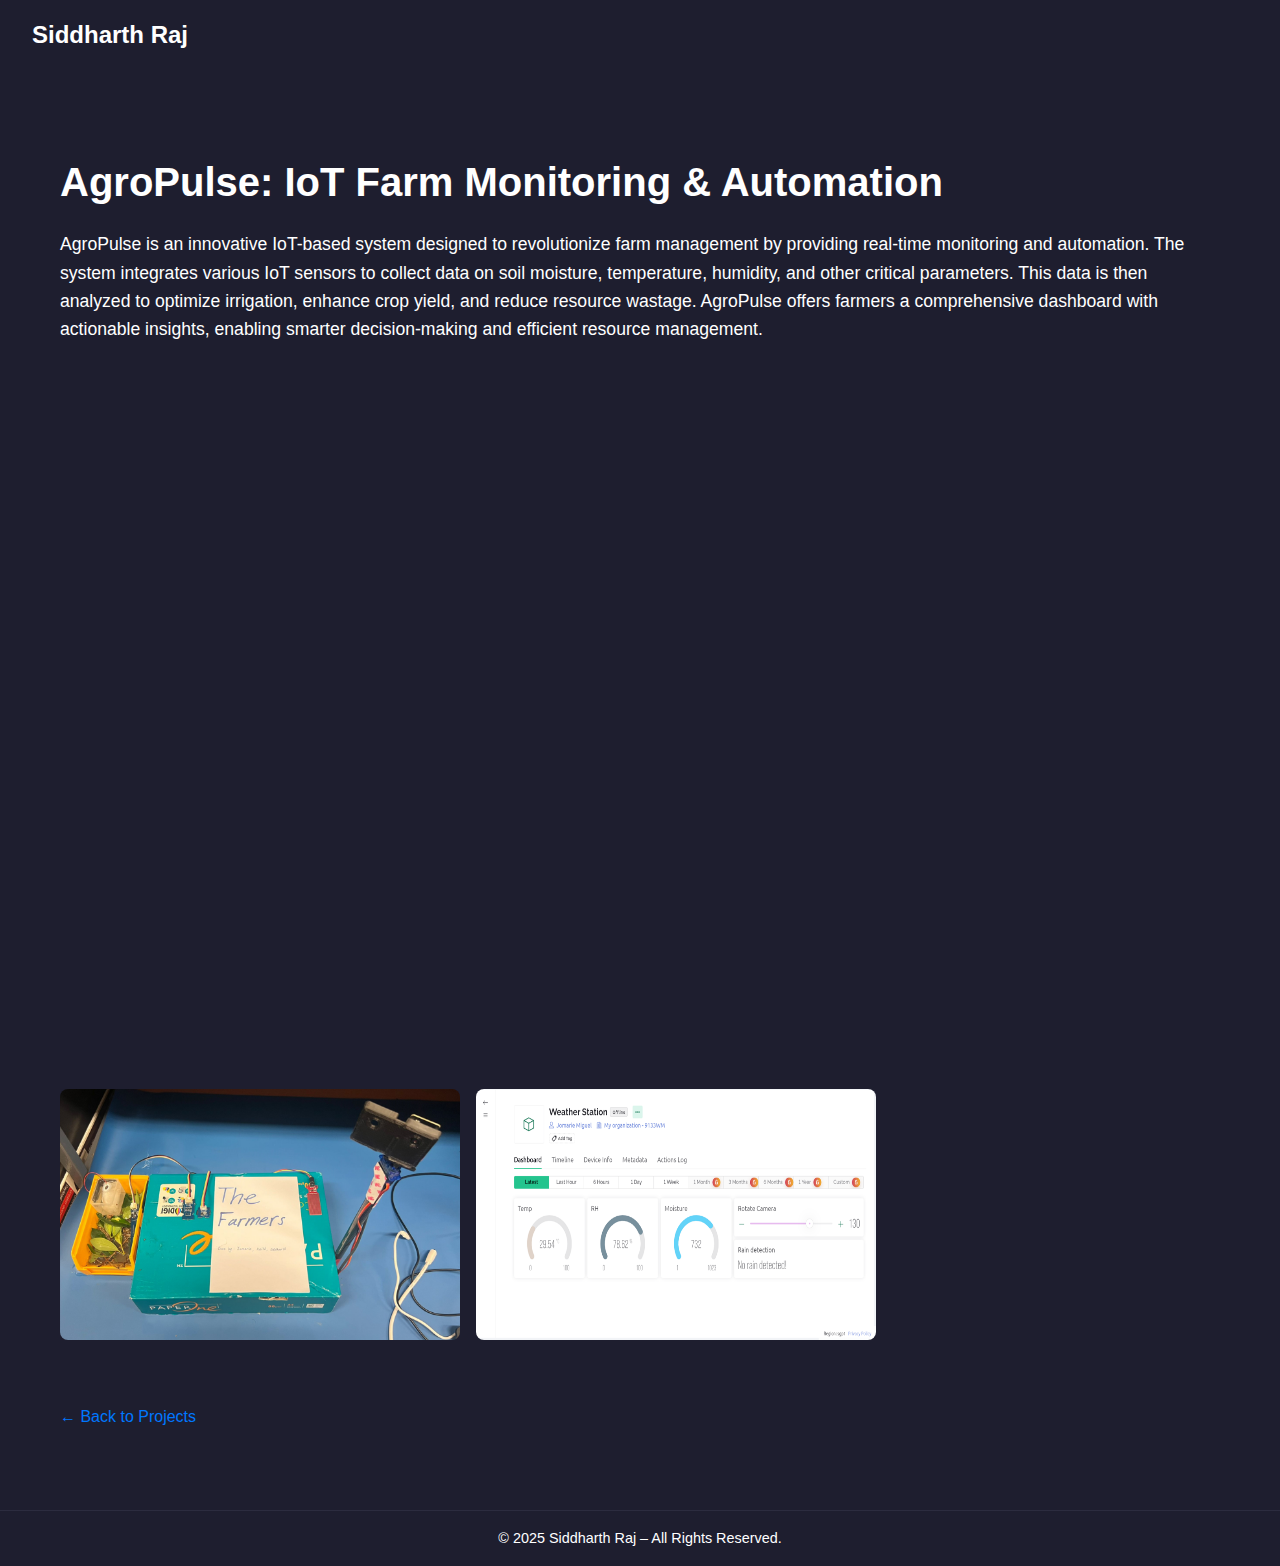
<file: agro-pulse.html>
<!DOCTYPE html>
<html lang="en">
<head>
  <meta charset="UTF-8" />
  <meta name="viewport" content="width=device-width, initial-scale=1.0" />
  <title>AgroPulse: IoT Farm Monitoring & Automation | Portfolio</title>
  <link rel="stylesheet" href="style.css" />
  <style>
    .project-detail { padding: 80px 20px; max-width: 1200px; margin: 0 auto; }
    .project-detail h1 { font-size: 2.5rem; margin-bottom: 1rem; }
    .project-description { margin-bottom: 2rem; font-size: 1.1rem; line-height: 1.6; }
    .project-video { margin-bottom: 2rem; }
    /* Optional: Make embedded YouTube video responsive */
    .video-container {
      position: relative;
      padding-bottom: 56.25%;
      padding-top: 30px;
      height: 0;
      overflow: hidden;
      border-radius: 8px;
    }
    .video-container iframe, 
    .video-container object, 
    .video-container embed {
      position: absolute;
      top: 0;
      left: 0;
      width: 100%;
      height: 100%;
    }
    .project-gallery { display: flex; flex-wrap: wrap; gap: 1rem; margin-bottom: 2rem; }
    .project-gallery img { width: 100%; max-width: 400px; border-radius: 8px; }
    .back-link { margin-top: 2rem; display: inline-block; color: #0077ff; }
  </style>
</head>
<body>
  <header class="header">
    <nav class="navbar">
      <div class="logo"><a href="index.html">Siddharth Raj</a></div>
    </nav>
  </header>

  <section class="project-detail">
    <h1>AgroPulse: IoT Farm Monitoring & Automation</h1>
    <p class="project-description">
      AgroPulse is an innovative IoT-based system designed to revolutionize farm management by providing real-time monitoring and automation. The system integrates various IoT sensors to collect data on soil moisture, temperature, humidity, and other critical parameters. This data is then analyzed to optimize irrigation, enhance crop yield, and reduce resource wastage. AgroPulse offers farmers a comprehensive dashboard with actionable insights, enabling smarter decision-making and efficient resource management.
    </p>
    
    <!-- Embedded YouTube Video Section -->
    <div class="project-video">
      <div class="video-container">
        <!-- Replace YOUR_VIDEO_ID with the actual video ID -->
        <iframe src="https://www.youtube.com/embed/AAHqD9j9gGQ" 
                title="AgroPulse Demo Video" 
                frameborder="0" 
                allow="accelerometer; autoplay; clipboard-write; encrypted-media; gyroscope; picture-in-picture" 
                allowfullscreen>
        </iframe>
      </div>
    </div>
    
    <div class="project-gallery">
      <img src="images/IOT/Display.png" alt="AgroPulse Screenshot 1" />
      <img src="images/IOT/Analytics.png" alt="AgroPulse Screenshot 2" />
      <!-- Additional images as needed -->
    </div>
    <a href="index.html#projects" class="back-link">← Back to Projects</a>
  </section>

  <footer class="footer">
    <p>© 2025 Siddharth Raj – All Rights Reserved.</p>
  </footer>
</body>
</html>
</file>
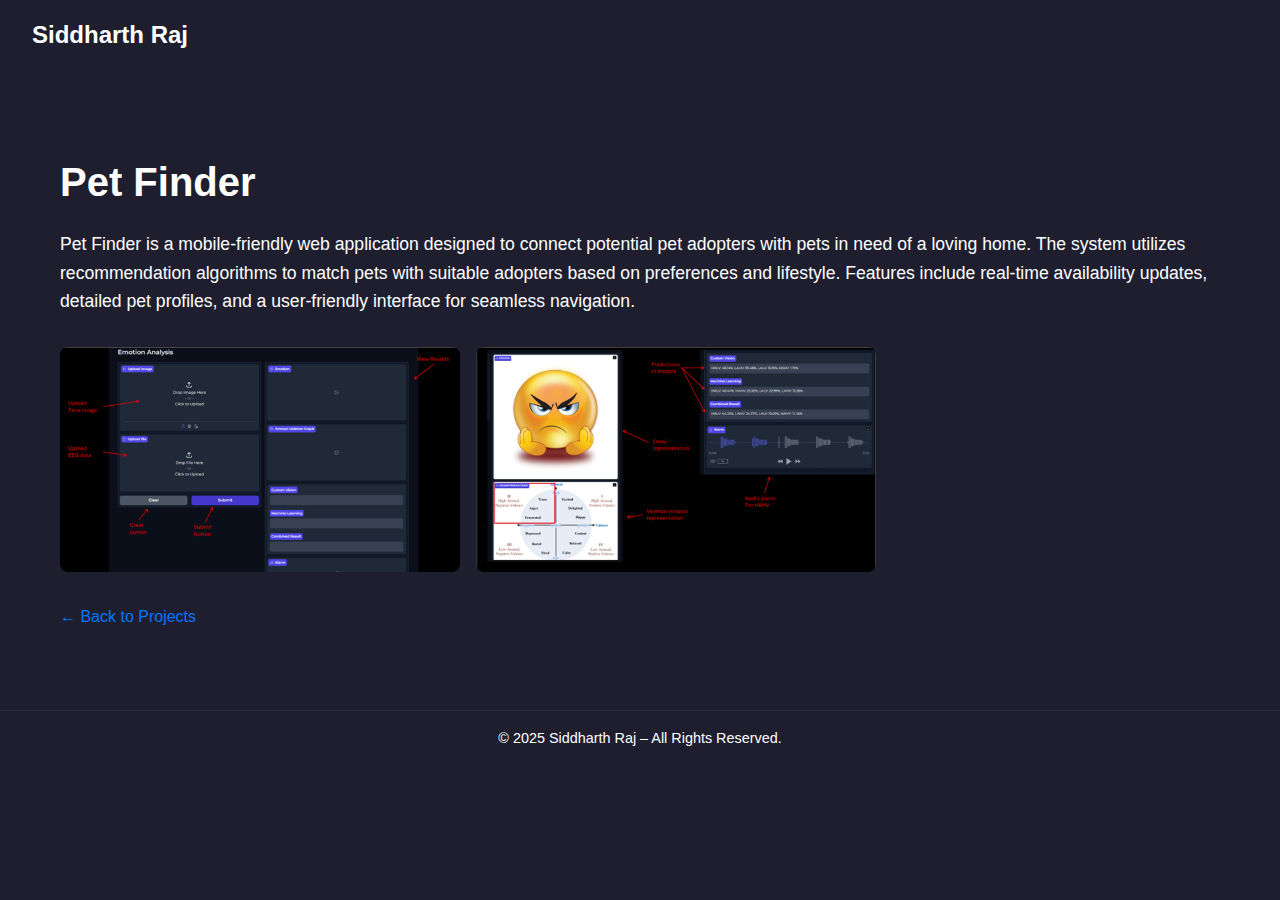
<file: emotion-detection.html>
<!DOCTYPE html>
<html lang="en">
<head>
  <meta charset="UTF-8" />
  <meta name="viewport" content="width=device-width, initial-scale=1.0" />
  <title>Pet Finder | Portfolio</title>
  <link rel="stylesheet" href="style.css" />
  <style>
    /* Additional styles for project detail pages */
    .project-detail { padding: 80px 20px; max-width: 1200px; margin: 0 auto; }
    .project-detail h1 { font-size: 2.5rem; margin-bottom: 1rem; }
    .project-description { margin-bottom: 2rem; font-size: 1.1rem; line-height: 1.6; }
    .project-gallery { display: flex; flex-wrap: wrap; gap: 1rem; }
    .project-gallery img { width: 100%; max-width: 400px; border-radius: 8px; }
    .back-link { margin-top: 2rem; display: inline-block; color: #0077ff; }
  </style>
</head>
<body>
  <header class="header">
    <nav class="navbar">
      <div class="logo"><a href="index.html">Siddharth Raj</a></div>
    </nav>
  </header>

  <section class="project-detail">
    <h1>Pet Finder</h1>
    <p class="project-description">
      Pet Finder is a mobile-friendly web application designed to connect potential pet adopters with pets in need of a loving home. The system utilizes recommendation algorithms to match pets with suitable adopters based on preferences and lifestyle. Features include real-time availability updates, detailed pet profiles, and a user-friendly interface for seamless navigation.
    </p>
    <div class="project-gallery">
      <img src="images\EmotionDetection\ApplicationInterface.png" alt="Pet Finder Screenshot 1" />
      <img src="images\EmotionDetection\PredictionResults.png" alt="Pet Finder Screenshot 2" />
      <!-- Additional images as needed -->
    </div>
    <a href="index.html#projects" class="back-link">← Back to Projects</a>
  </section>

  <footer class="footer">
    <p>© 2025 Siddharth Raj – All Rights Reserved.</p>
  </footer>
</body>
</html>
</file>
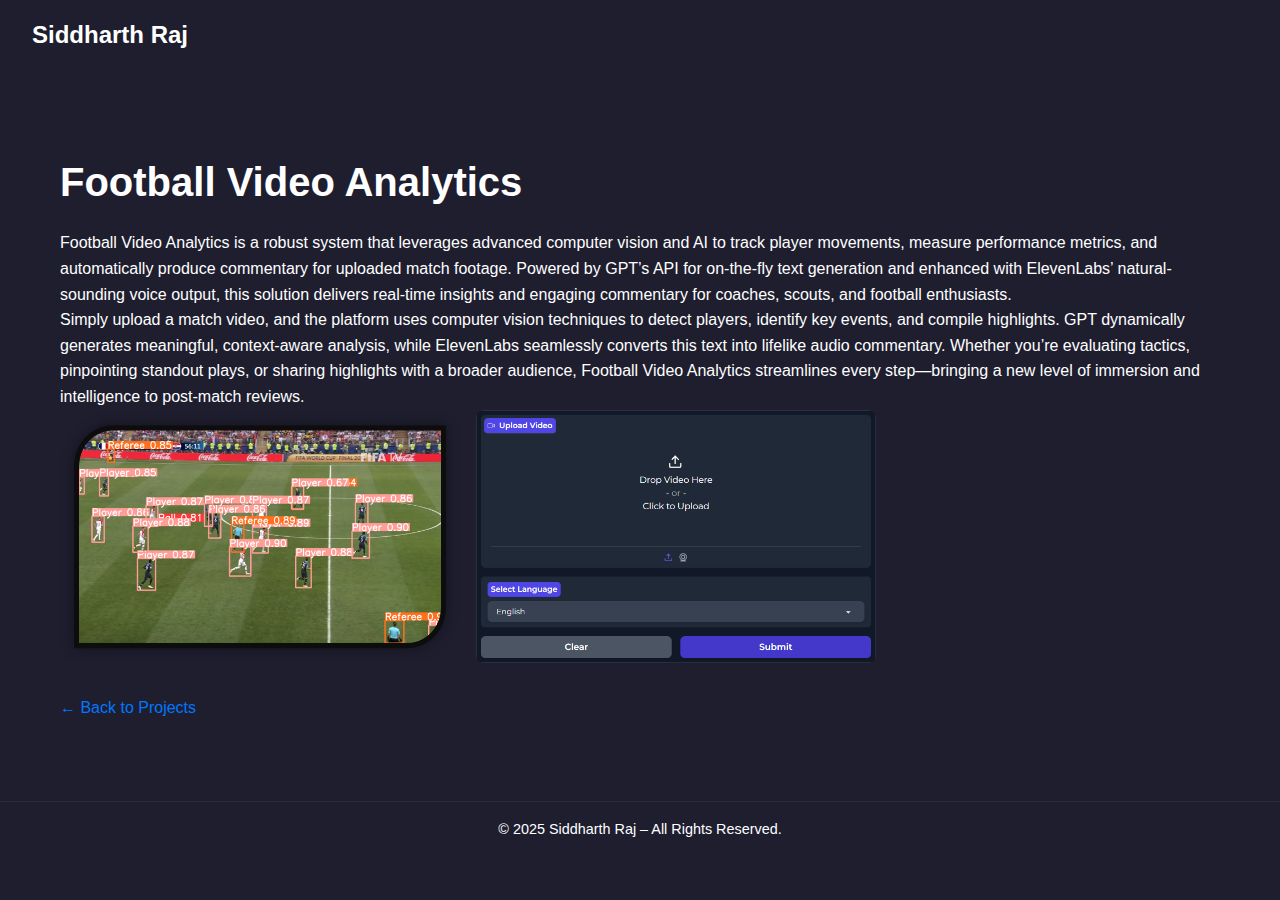
<file: football-video-analytics.html>
<!DOCTYPE html>
<html lang="en">
<head>
  <meta charset="UTF-8" />
  <meta name="viewport" content="width=device-width, initial-scale=1.0" />
  <title>Football Video Analytics | Portfolio</title>
  <link rel="stylesheet" href="style.css" />
  <style>
    /* Additional styles for project detail pages */
    .project-detail { padding: 80px 20px; max-width: 1200px; margin: 0 auto; }
    .project-detail h1 { font-size: 2.5rem; margin-bottom: 1rem; }
    .project-description { margin-bottom: 2rem; font-size: 1.1rem; line-height: 1.6; }
    .project-gallery { display: flex; flex-wrap: wrap; gap: 1rem; }
    .project-gallery img { width: 100%; max-width: 400px; border-radius: 8px; }
    .back-link { margin-top: 2rem; display: inline-block; color: #0077ff; }
  </style>
</head>
<body>
  <header class="header">
    <nav class="navbar">
      <div class="logo"><a href="index.html">Siddharth Raj</a></div>
    </nav>
  </header>

  <section class="project-detail">
    <h1>Football Video Analytics</h1>
    <p>
      Football Video Analytics is a robust system that leverages advanced computer vision and AI to track player movements, measure performance metrics, and automatically produce commentary for uploaded match footage. Powered by GPT’s API for on-the-fly text generation and enhanced with ElevenLabs’ natural-sounding voice output, this solution delivers real-time insights and engaging commentary for coaches, scouts, and football enthusiasts.
    </p>
    <p>
      Simply upload a match video, and the platform uses computer vision techniques to detect players, identify key events, and compile highlights. GPT dynamically generates meaningful, context-aware analysis, while ElevenLabs seamlessly converts this text into lifelike audio commentary. Whether you’re evaluating tactics, pinpointing standout plays, or sharing highlights with a broader audience, Football Video Analytics streamlines every step—bringing a new level of immersion and intelligence to post-match reviews.
    </p>
    <div class="project-gallery">
      <img src="images\FootballAnalytics\PlayerDetection.png" alt="Pet Finder Screenshot 1" />
      <img src="images\FootballAnalytics\UserInterface.png" alt="Pet Finder Screenshot 2" />
      <!-- Additional images as needed -->
    </div>
    <a href="index.html#projects" class="back-link">← Back to Projects</a>
  </section>

  <footer class="footer">
    <p>© 2025 Siddharth Raj – All Rights Reserved.</p>
  </footer>
</body>
</html>
</file>
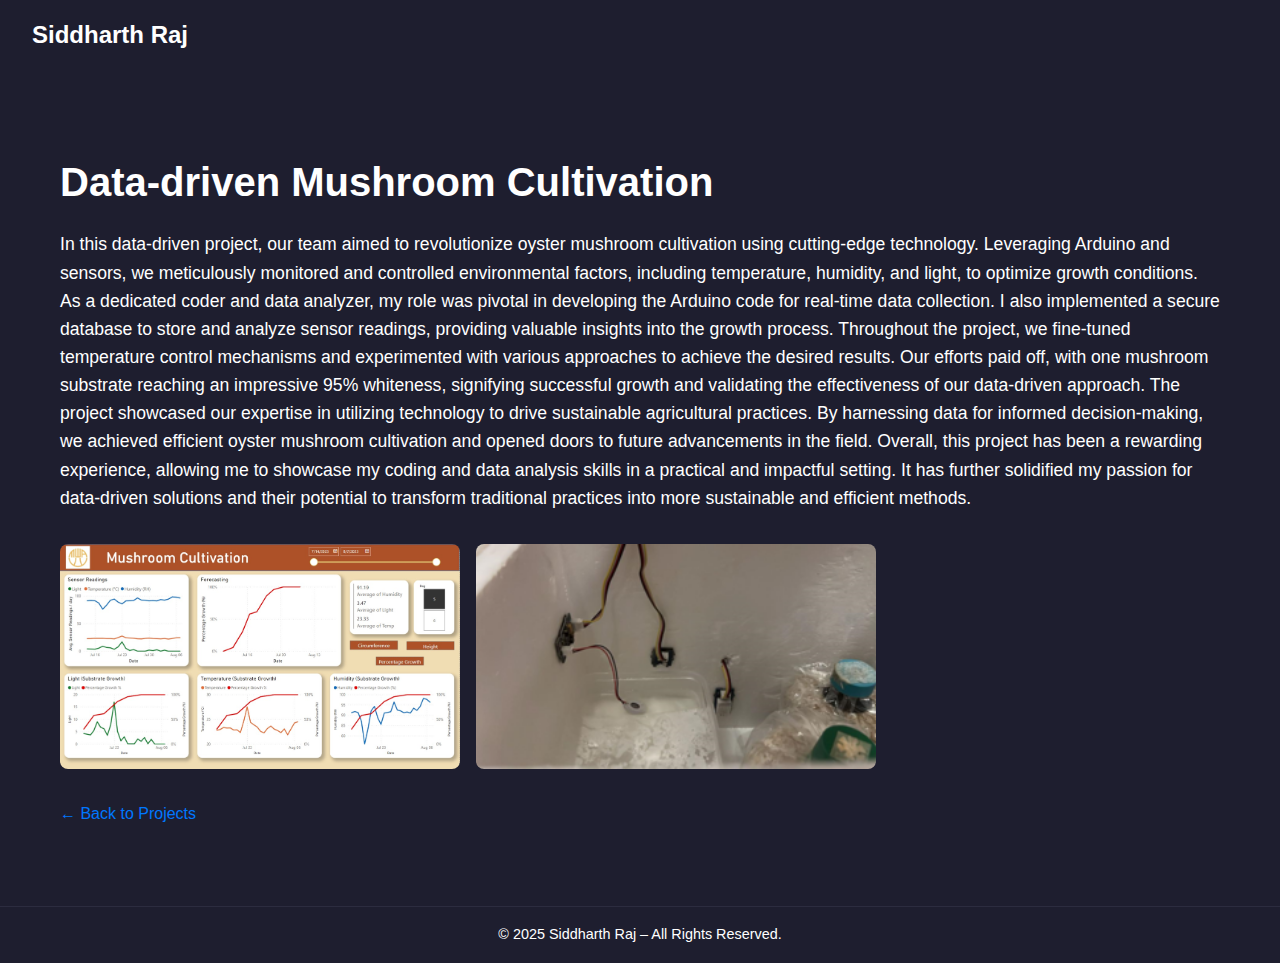
<file: mushroom-cultivation.html>
<!DOCTYPE html>
<html lang="en">
<head>
  <meta charset="UTF-8" />
  <meta name="viewport" content="width=device-width, initial-scale=1.0" />
  <title>Data-driven Mushroom Cultivation | Portfolio</title>
  <link rel="stylesheet" href="style.css" />
  <style>
    /* Additional styles for project detail pages */
    .project-detail { padding: 80px 20px; max-width: 1200px; margin: 0 auto; }
    .project-detail h1 { font-size: 2.5rem; margin-bottom: 1rem; }
    .project-description { margin-bottom: 2rem; font-size: 1.1rem; line-height: 1.6; }
    .project-gallery { display: flex; flex-wrap: wrap; gap: 1rem; }
    .project-gallery img { width: 100%; max-width: 400px; border-radius: 8px; }
    .back-link { margin-top: 2rem; display: inline-block; color: #0077ff; }
  </style>
</head>
<body>
  <header class="header">
    <nav class="navbar">
      <div class="logo"><a href="index.html">Siddharth Raj</a></div>
    </nav>
  </header>

  <section class="project-detail">
    <h1>Data-driven Mushroom Cultivation</h1>
    <p class="project-description">
        In this data-driven project, our team aimed to revolutionize oyster mushroom cultivation using cutting-edge technology. Leveraging Arduino and sensors, we meticulously monitored and controlled environmental factors, including temperature, humidity, and light, to optimize growth conditions.

        As a dedicated coder and data analyzer, my role was pivotal in developing the Arduino code for real-time data collection. I also implemented a secure database to store and analyze sensor readings, providing valuable insights into the growth process.
        
        
        Throughout the project, we fine-tuned temperature control mechanisms and experimented with various approaches to achieve the desired results. Our efforts paid off, with one mushroom substrate reaching an impressive 95% whiteness, signifying successful growth and validating the effectiveness of our data-driven approach.
        
        
        The project showcased our expertise in utilizing technology to drive sustainable agricultural practices. By harnessing data for informed decision-making, we achieved efficient oyster mushroom cultivation and opened doors to future advancements in the field.
        
        
        Overall, this project has been a rewarding experience, allowing me to showcase my coding and data analysis skills in a practical and impactful setting. It has further solidified my passion for data-driven solutions and their potential to transform traditional practices into more sustainable and efficient methods.    </p>
    <div class="project-gallery">
      <img src="images\MushroomCultivation\Dashboard.png" alt="Pet Finder Screenshot 1" />
      <img src="images\MushroomCultivation\Design2.png" alt="Pet Finder Screenshot 2" />
      <!-- Additional images as needed -->
    </div>
    <a href="index.html#projects" class="back-link">← Back to Projects</a>
  </section>

  <footer class="footer">
    <p>© 2025 Siddharth Raj – All Rights Reserved.</p>
  </footer>
</body>
</html>
</file>
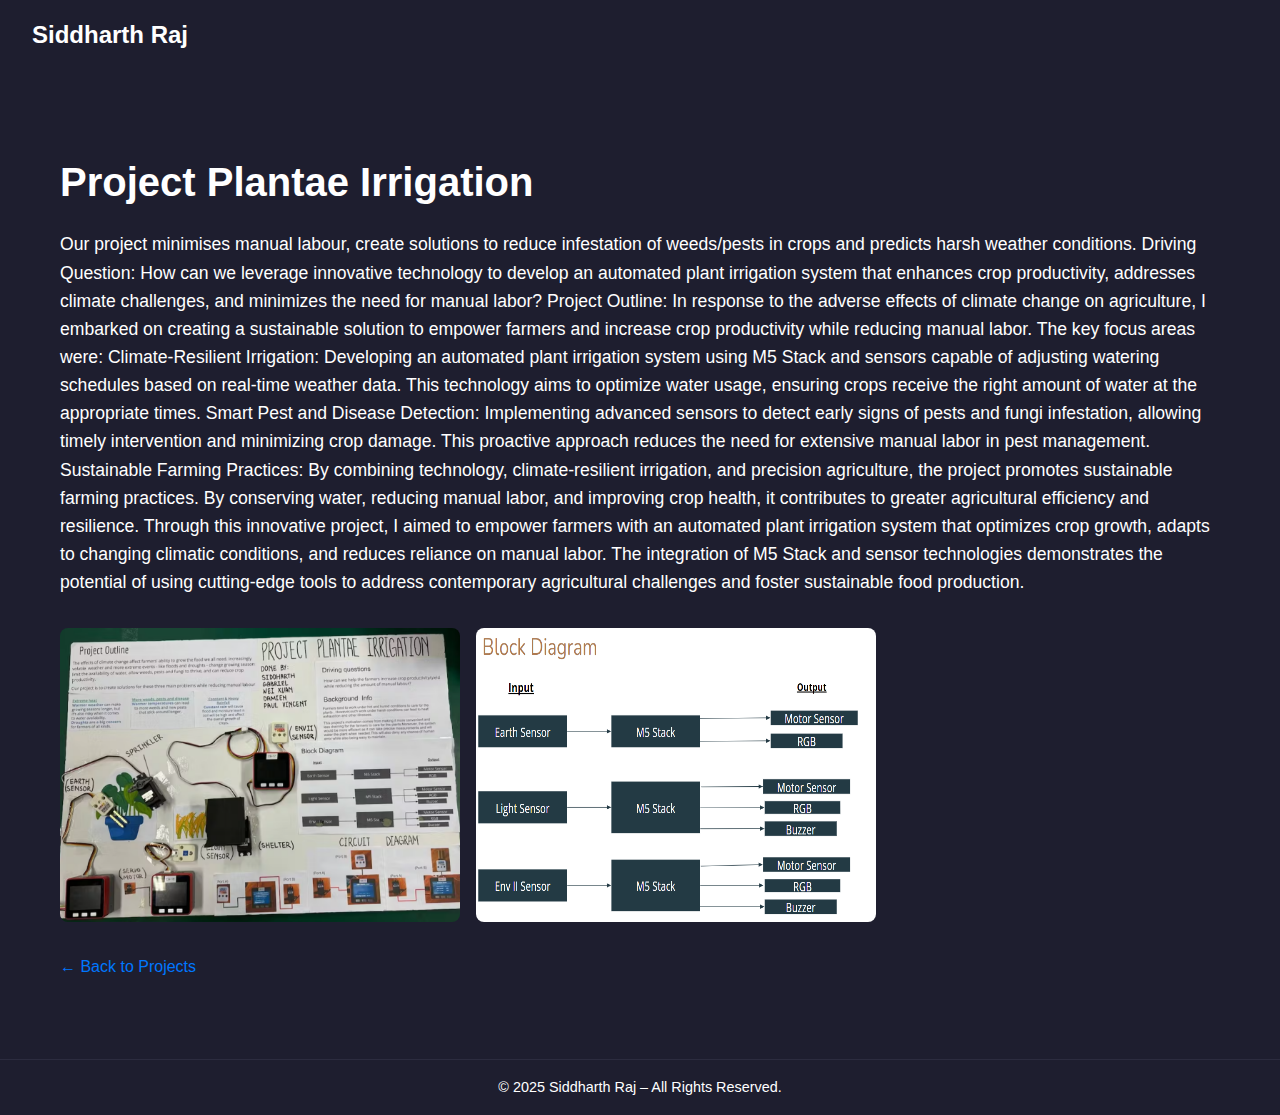
<file: plantae-irrigation.html>
<!DOCTYPE html>
<html lang="en">
<head>
  <meta charset="UTF-8" />
  <meta name="viewport" content="width=device-width, initial-scale=1.0" />
  <title>Project Plantae Irrigation | Portfolio</title>
  <link rel="stylesheet" href="style.css" />
  <style>
    /* Additional styles for project detail pages */
    .project-detail { padding: 80px 20px; max-width: 1200px; margin: 0 auto; }
    .project-detail h1 { font-size: 2.5rem; margin-bottom: 1rem; }
    .project-description { margin-bottom: 2rem; font-size: 1.1rem; line-height: 1.6; }
    .project-gallery { display: flex; flex-wrap: wrap; gap: 1rem; }
    .project-gallery img { width: 100%; max-width: 400px; border-radius: 8px; }
    .back-link { margin-top: 2rem; display: inline-block; color: #0077ff; }
  </style>
</head>
<body>
  <header class="header">
    <nav class="navbar">
      <div class="logo"><a href="index.html">Siddharth Raj</a></div>
    </nav>
  </header>

  <section class="project-detail">
    <h1>Project Plantae Irrigation</h1>
    <p class="project-description">
        Our project minimises manual labour, create solutions to reduce infestation of weeds/pests in crops and predicts harsh weather conditions.

        Driving Question:
        
        How can we leverage innovative technology to develop an automated plant irrigation system that enhances crop productivity, addresses climate challenges, and minimizes the need for manual labor?
        
        Project Outline:
        
        In response to the adverse effects of climate change on agriculture, I embarked on creating a sustainable solution to empower farmers and increase crop productivity while reducing manual labor. The key focus areas were:
        
        Climate-Resilient Irrigation: Developing an automated plant irrigation system using M5 Stack and sensors capable of adjusting watering schedules based on real-time weather data. This technology aims to optimize water usage, ensuring crops receive the right amount of water at the appropriate times.
        
        
        Smart Pest and Disease Detection: Implementing advanced sensors to detect early signs of pests and fungi infestation, allowing timely intervention and minimizing crop damage. This proactive approach reduces the need for extensive manual labor in pest management.
        
        
        Sustainable Farming Practices: By combining technology, climate-resilient irrigation, and precision agriculture, the project promotes sustainable farming practices. By conserving water, reducing manual labor, and improving crop health, it contributes to greater agricultural efficiency and resilience.
        
        Through this innovative project, I aimed to empower farmers with an automated plant irrigation system that optimizes crop growth, adapts to changing climatic conditions, and reduces reliance on manual labor. The integration of M5 Stack and sensor technologies demonstrates the potential of using cutting-edge tools to address contemporary agricultural challenges and foster sustainable food production.    </p>
    <div class="project-gallery">
      <img src="images\PlantaeIrrigation\ProjectPlantaeIrrigation.png" alt="Pet Finder Screenshot 1" />
      <img src="images\PlantaeIrrigation\BlockDiagram.png" alt="Pet Finder Screenshot 2" />
      <!-- Additional images as needed -->
    </div>
    <a href="index.html#projects" class="back-link">← Back to Projects</a>
  </section>

  <footer class="footer">
    <p>© 2025 Siddharth Raj – All Rights Reserved.</p>
  </footer>
</body>
</html>
</file>
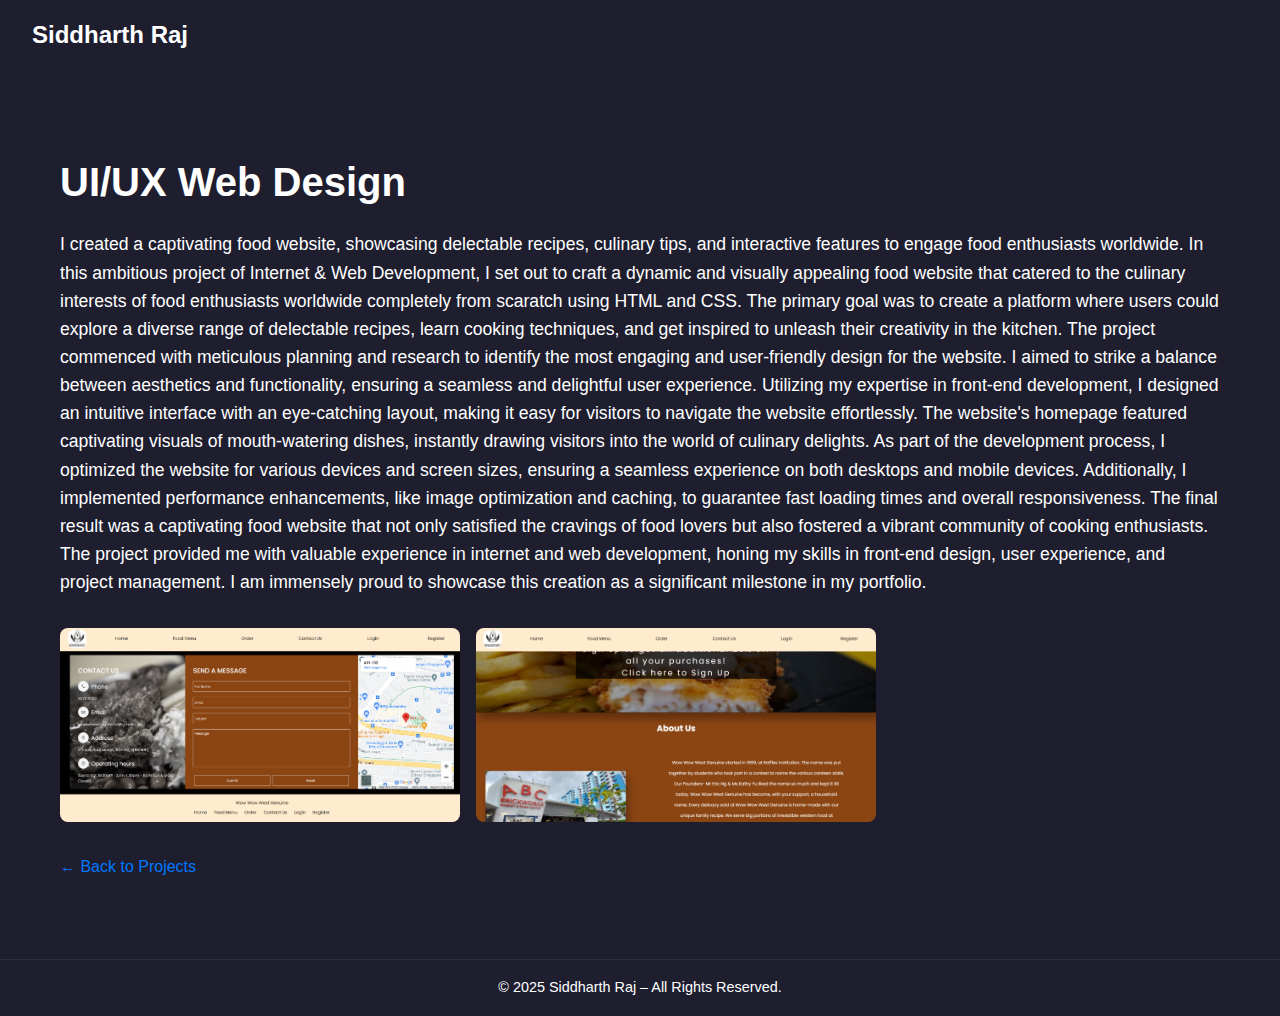
<file: ui-ux-web-design.html>
<!DOCTYPE html>
<html lang="en">
<head>
  <meta charset="UTF-8" />
  <meta name="viewport" content="width=device-width, initial-scale=1.0" />
  <title>UI/UX Web Design | Portfolio</title>
  <link rel="stylesheet" href="style.css" />
  <style>
    /* Additional styles for project detail pages */
    .project-detail { padding: 80px 20px; max-width: 1200px; margin: 0 auto; }
    .project-detail h1 { font-size: 2.5rem; margin-bottom: 1rem; }
    .project-description { margin-bottom: 2rem; font-size: 1.1rem; line-height: 1.6; }
    .project-gallery { display: flex; flex-wrap: wrap; gap: 1rem; }
    .project-gallery img { width: 100%; max-width: 400px; border-radius: 8px; }
    .back-link { margin-top: 2rem; display: inline-block; color: #0077ff; }
  </style>
</head>
<body>
  <header class="header">
    <nav class="navbar">
      <div class="logo"><a href="index.html">Siddharth Raj</a></div>
    </nav>
  </header>

  <section class="project-detail">
    <h1>UI/UX Web Design    </h1>
    <p class="project-description">
        I created a captivating food website, showcasing delectable recipes, culinary tips, and interactive features to engage food enthusiasts worldwide.

        In this ambitious project of Internet & Web Development, I set out to craft a dynamic and visually appealing food website that catered to the culinary interests of food enthusiasts worldwide completely from scaratch using HTML and CSS. The primary goal was to create a platform where users could explore a diverse range of delectable recipes, learn cooking techniques, and get inspired to unleash their creativity in the kitchen.
        
        
        The project commenced with meticulous planning and research to identify the most engaging and user-friendly design for the website. I aimed to strike a balance between aesthetics and functionality, ensuring a seamless and delightful user experience. Utilizing my expertise in front-end development, I designed an intuitive interface with an eye-catching layout, making it easy for visitors to navigate the website effortlessly.
        
        
        The website's homepage featured captivating visuals of mouth-watering dishes, instantly drawing visitors into the world of culinary delights. As part of the development process, I optimized the website for various devices and screen sizes, ensuring a seamless experience on both desktops and mobile devices. Additionally, I implemented performance enhancements, like image optimization and caching, to guarantee fast loading times and overall responsiveness.
        
        
        The final result was a captivating food website that not only satisfied the cravings of food lovers but also fostered a vibrant community of cooking enthusiasts. The project provided me with valuable experience in internet and web development, honing my skills in front-end design, user experience, and project management. I am immensely proud to showcase this creation as a significant milestone in my portfolio.    </p>
    <div class="project-gallery">
      <img src="images\UIUX\ContactUs.png" alt="Pet Finder Screenshot 1" />
      <img src="images\UIUX\Home.png" alt="Pet Finder Screenshot 2" />
      <!-- Additional images as needed -->
    </div>
    <a href="index.html#projects" class="back-link">← Back to Projects</a>
  </section>

  <footer class="footer">
    <p>© 2025 Siddharth Raj – All Rights Reserved.</p>
  </footer>
</body>
</html>
</file>
<file: style.css>
/* RESET */
* {
  margin: 0;
  padding: 0;
  box-sizing: border-box;
}

/* BODY */
body {
  font-family: "Roboto", sans-serif;
  background-color: #1e1e2f;
  color: #ffffff;
  line-height: 1.6;
  overflow-x: hidden;
  transition: background-color 0.5s ease, color 0.5s ease;
}

/* LINKS */
a {
  color: inherit;
  text-decoration: none;
}

/* THEME TOGGLE BUTTON */
#theme-toggle {
  position: fixed;
  top: 20px;
  right: 600px;
  z-index: 1000;
  background: none;
  border: none;
  outline: none;
  cursor: pointer;
}
#theme-toggle img {
  width: 40px;
  height: 40px;
  transition: transform 0.5s ease;
}

/* HEADER / NAVBAR */
.header {
  position: sticky;
  top: 0;
  z-index: 999;
  background-color: #1e1e2f;
}
.navbar {
  display: flex;
  justify-content: space-between;
  align-items: center;
  padding: 1rem 2rem;
}
.logo {
  font-size: 1.5rem;
  font-weight: 700;
  font-family: "Orbitron", sans-serif;
}
.nav-links {
  list-style: none;
  display: flex;
  gap: 1.5rem;
}
.nav-links li a {
  font-weight: 500;
  transition: color 0.3s;
}
.nav-links li a:hover {
  color: #2dcecc;
}

/* SECTIONS */
section {
  padding: 80px 20px;
  max-width: 1200px;
  margin: 0 auto;
}
.section-title {
  margin-bottom: 50px;
  text-align: center;
}
.section-title h2 {
  font-family: "Orbitron", sans-serif;
  font-size: 2rem;
  text-transform: uppercase;
  letter-spacing: 1px;
}

/* HERO (VANTA) */
.hero {
  position: relative;
  height: 100vh;
  display: flex;
  align-items: center;
  justify-content: center;
}
.hero-content {
  position: relative;
  z-index: 1;
  text-align: center;
  background: rgba(0, 0, 0, 0.5);
  padding: 2rem;
  border-radius: 10px;
}
.hero-content h1 {
  font-size: 3rem;
  margin-bottom: 1rem;
  font-family: "Orbitron", sans-serif;
}
.hero-content h2 {
  font-size: 1.8rem;
  color: #0077ff;
  margin-bottom: 1rem;
}
.hero-content p {
  margin-bottom: 1.5rem;
  font-size: 1.1rem;
}
.cta-btn {
  padding: 0.75rem 1.5rem;
  background-color: #9b51e0;
  border: none;
  border-radius: 5px;
  font-size: 1rem;
  color: #fff;
  cursor: pointer;
  transition: background-color 0.3s;
}
.cta-btn:hover {
  background-color: #7d41b2;
}

/* ABOUT */
.about-content {
  text-align: center;
  max-width: 800px;
  margin: 0 auto;
  line-height: 1.8;
}

/* SKILLS */
.skills-container {
  display: grid;
  grid-template-columns: repeat(auto-fit, minmax(280px, 1fr));
  gap: 2rem;
}
.skill {
  background-color: #29293d;
  padding: 1.5rem;
  border-radius: 8px;
  overflow: hidden;
  transition: transform 0.3s;
}
.skill:hover {
  transform: translateY(-5px);
}
.skill-info h3 {
  margin-bottom: 0.5rem;
  font-size: 1.4rem;
}
.skill-info p {
  font-size: 0.9rem;
  opacity: 0.9;
  margin-bottom: 1rem;
}
.progress-bar {
  background-color: #454560;
  border-radius: 5px;
  height: 10px;
  width: 100%;
  overflow: hidden;
}
.progress-fill {
  background-color: #2dcecc;
  height: 100%;
  width: 0%;
  border-radius: 5px;
}

/* PROJECTS */
.projects-grid {
  display: grid;
  grid-template-columns: repeat(auto-fill, minmax(340px, 1fr));
  gap: 2rem;
}
.project-card {
  background-color: #29293d;
  border-radius: 8px;
  overflow: hidden;
  display: flex;
  flex-direction: column;
  transition: transform 0.3s;
}
.project-card:hover {
  transform: translateY(-5px);
}
.project-content {
  padding: 1rem;
}
.project-content h3 {
  margin-bottom: 0.5rem;
}
.project-content p {
  font-size: 0.95rem;
  margin-bottom: 1rem;
}
.tech-stack {
  font-style: italic;
  font-size: 0.9rem;
  color: #2dcecc;
  margin-bottom: 0.5rem;
}
.project-link {
  color: #0077ff;
  font-weight: 500;
}
.project-link:hover {
  text-decoration: underline;
}

/* EXPERIENCE (TIMELINE) */
.timeline {
  position: relative;
  margin-top: 2rem;
  padding-left: 40px;
}
.timeline::before {
  content: "";
  position: absolute;
  left: 20px;
  top: 0;
  width: 4px;
  height: 100%;
  background: linear-gradient(to bottom, #0077ff, #2dcecc);
}
.timeline-item {
  position: relative;
  margin: 2rem 0;
  padding-left: 60px;
  opacity: 0;
  transform: translateX(-30px);
}
.timeline-date {
  position: absolute;
  left: 0;
  top: 0;
  background: #1e1e2f;
  color: #2dcecc;
  padding: 4px 8px;
  border-radius: 4px;
  font-weight: bold;
  font-size: 0.9rem;
}
.timeline-content {
  background: #29293d;
  padding: 1rem;
  border-radius: 8px;
  box-shadow: 0 2px 8px rgba(0, 0, 0, 0.3);
  color: #fff;
  line-height: 1.6;
}

/* TESTIMONIALS */
.testimonials {
  background: #29293d;
  padding: 60px 20px;
  border-radius: 8px;
  margin-bottom: 40px;
}
.testimonials .section-title h2 {
  color: #2dcecc;
  margin-bottom: 30px;
}
.testimonials-container {
  display: flex;
  flex-direction: column;
  gap: 20px;
}
.testimonial {
  background: #1e1e2f;
  padding: 20px;
  border-left: 5px solid #0077ff;
  border-radius: 4px;
}
.testimonial .quote {
  font-size: 1.1rem;
  font-style: italic;
  margin-bottom: 10px;
}
.testimonial .author {
  font-size: 0.9rem;
  text-align: right;
  font-weight: bold;
  color: #2dcecc;
}

/* CONTACT */
.contact-content {
  display: flex;
  flex-direction: column;
  align-items: center;
}
.contact-form {
  width: 100%;
  max-width: 500px;
  margin-bottom: 2rem;
}
.form-group {
  margin-bottom: 1.2rem;
}
label {
  display: block;
  margin-bottom: 0.3rem;
  font-weight: 500;
}
input,
textarea {
  width: 100%;
  padding: 0.7rem;
  border: none;
  border-radius: 5px;
  font-size: 1rem;
  color: #000;
}
button[type="submit"] {
  background-color: #0077ff;
  color: #fff;
  padding: 0.7rem 1.5rem;
  border: none;
  border-radius: 5px;
  cursor: pointer;
}
button[type="submit"]:hover {
  background-color: #005fcc;
}
.social-links {
  text-align: center;
}
.social-links a {
  color: #2dcecc;
  margin: 0 0.5rem;
  font-weight: 500;
}

/* FOOTER */
.footer {
  text-align: center;
  padding: 1rem 0;
  background-color: #1e1e2f;
  border-top: 1px solid #2c2c3f;
}
.footer p {
  font-size: 0.9rem;
}

/* RESPONSIVE */
@media (max-width: 768px) {
  .section-title h2 {
    font-size: 1.8rem;
  }
  .timeline {
    padding-left: 20px;
  }
  .timeline-item {
    padding-left: 40px;
  }
}

/* LIGHT MODE STYLES */
body.light-mode {
  background-color: #f0f0f0;
  color: #333;
}
body.light-mode .header,
body.light-mode .footer {
  background-color: #ffffff;
  color: #333;
}
body.light-mode .navbar a {
  color: #333;
}
body.light-mode .project-card {
  background-color: #ffffff;
  color: #333;
}
body.light-mode .project-link {
  color: #0077ff;
}
body.light-mode .progress-bar {
  background-color: #ccc;
}
body.light-mode .progress-fill {
  background-color: #0077ff;
}
body.light-mode .timeline::before {
  background: linear-gradient(to bottom, #ff8c00, #ffd700);
}
body.light-mode .timeline-date {
  background: #ffffff;
  color: #ff8c00;
}
body.light-mode .timeline-content {
  background: #f7f7f7;
  color: #333;
}
body.light-mode .testimonials {
  background: #f7f7f7;
}
body.light-mode .testimonial {
  background: #ffffff;
  border-left: 5px solid #ff8c00;
}
body.light-mode .testimonial .quote {
  color: #333;
}
body.light-mode .testimonial .author {
  color: #ff8c00;
}
</file>
